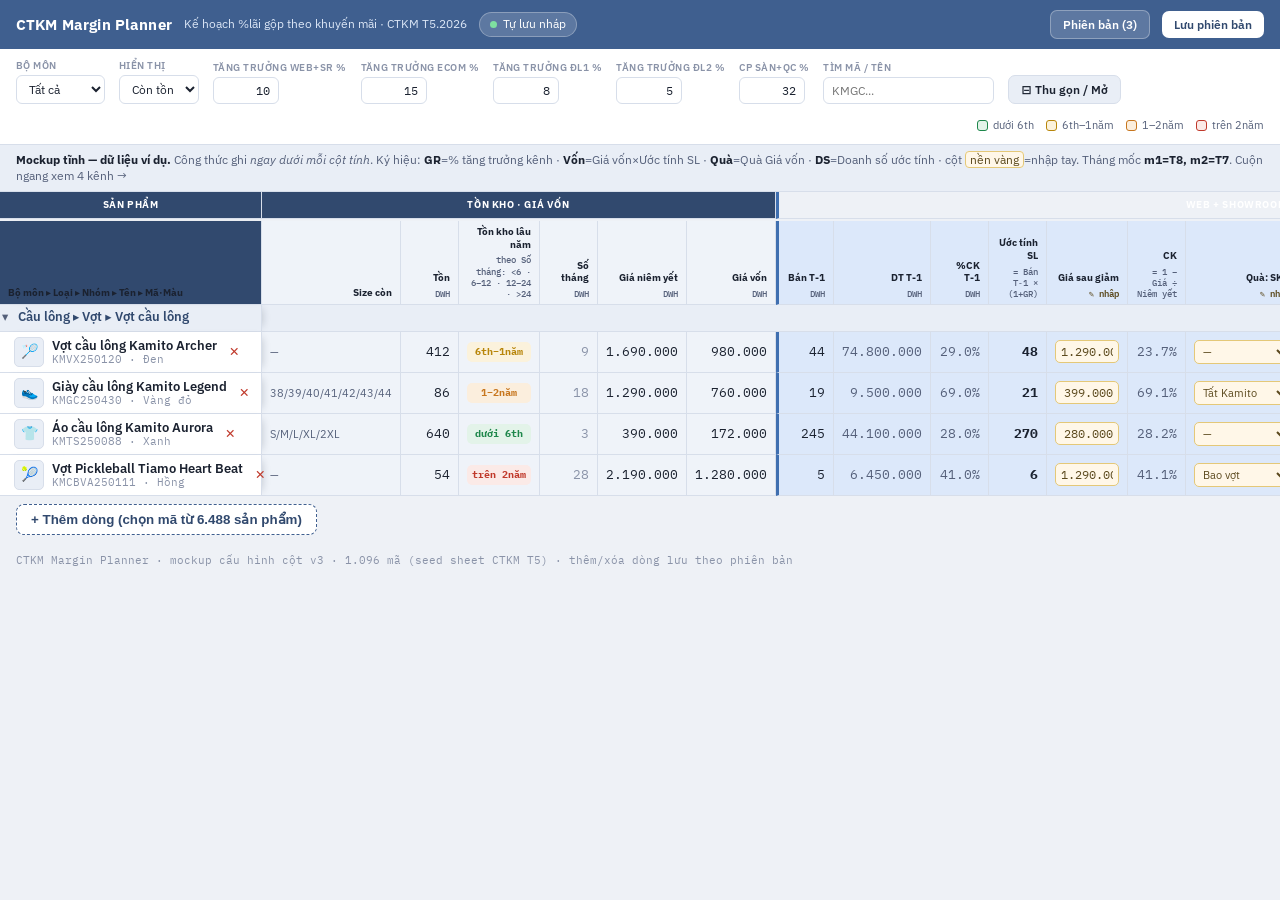
<file: mockup-v3.html>
<!DOCTYPE html>
<html lang="vi">
<head>
<meta charset="UTF-8">
<meta name="viewport" content="width=device-width, initial-scale=1">
<title>CTKM Margin Planner</title>
<link rel="preconnect" href="https://fonts.googleapis.com">
<link rel="preconnect" href="https://fonts.gstatic.com" crossorigin>
<link rel="stylesheet" href="https://fonts.googleapis.com/css2?family=IBM+Plex+Sans:wght@400;500;600;700&family=IBM+Plex+Mono:wght@400;500;600&display=swap">
<style>
:root{
  --brand:#3F5F8F; --brand-d:#31496e;
  --ground:#EEF1F6; --surface:#FFFFFF; --surface-2:#E9EEF6;
  --ink:#1B2230; --ink-soft:#55607A; --ink-faint:#8A93A8; --line:#D7DEEA;
  --profit:#1E874B; --profit-bg:#E7F3EC; --loss:#C0392B; --loss-bg:#FBEAE7;
  --input-bg:#FFF7E8; --input-line:#E4C878; --input-ink:#5c4a1e;
  --g-share:#EFF3F9;
  --g-web:#DCE8FA; --g-ecom:#FBE1D0; --g-dl1:#F6E7C4; --g-dl2:#E1EDCB; --g-note:#E9EBF0;
  --sep-web:#3F6FB0; --sep-ecom:#C56B3E; --sep-dl1:#C69A34; --sep-dl2:#7F9A45; --sep-note:#5A6273;
  --b-fresh:#1E874B; --b-fresh-bg:#E3F3E9;
  --b-mid:#B8860B;   --b-mid-bg:#FBF2DC;
  --b-old:#C7761E;   --b-old-bg:#FBEEDD;
  --b-dead:#C0392B;  --b-dead-bg:#FBEAE7;
  --sans:'IBM Plex Sans',system-ui,sans-serif; --mono:'IBM Plex Mono',ui-monospace,monospace;
}
@media (prefers-color-scheme:dark){:root:not([data-theme="light"]){
  --brand:#5f7fb0; --brand-d:#4a689a; --ground:#0F141E; --surface:#161d2a; --surface-2:#1c2534;
  --ink:#E8ECF4; --ink-soft:#A6B0C4; --ink-faint:#70798F; --line:#2A3547;
  --profit:#4FC07F; --profit-bg:#15291F; --loss:#E87A6B; --loss-bg:#2C1A18;
  --input-bg:#2a2415; --input-line:#5a4a22; --input-ink:#e8d9a8;
  --g-share:#141a25;
  --g-web:#16233a; --g-ecom:#2c2016; --g-dl1:#2a2415; --g-dl2:#1f2718; --g-note:#20242c;
  --b-fresh:#4FC07F; --b-fresh-bg:#15291F;
  --b-mid:#D9AE4A;   --b-mid-bg:#2A2414;
  --b-old:#E0975A;   --b-old-bg:#2C2114;
  --b-dead:#E87A6B;  --b-dead-bg:#2C1A18;
}}
:root[data-theme="dark"]{
  --brand:#5f7fb0; --brand-d:#4a689a; --ground:#0F141E; --surface:#161d2a; --surface-2:#1c2534;
  --ink:#E8ECF4; --ink-soft:#A6B0C4; --ink-faint:#70798F; --line:#2A3547;
  --profit:#4FC07F; --profit-bg:#15291F; --loss:#E87A6B; --loss-bg:#2C1A18;
  --input-bg:#2a2415; --input-line:#5a4a22; --input-ink:#e8d9a8;
  --g-share:#141a25;
  --g-web:#16233a; --g-ecom:#2c2016; --g-dl1:#2a2415; --g-dl2:#1f2718; --g-note:#20242c;
  --b-fresh:#4FC07F; --b-fresh-bg:#15291F;
  --b-mid:#D9AE4A;   --b-mid-bg:#2A2414;
  --b-old:#E0975A;   --b-old-bg:#2C2114;
  --b-dead:#E87A6B;  --b-dead-bg:#2C1A18;
}
*{box-sizing:border-box}
html,body{margin:0}
body{background:var(--ground);color:var(--ink);font-family:var(--sans);font-size:12.5px;line-height:1.4}
.topbar{display:flex;align-items:center;gap:12px;padding:10px 16px;background:var(--brand);color:#fff;flex-wrap:wrap}
.topbar h1{font-size:15px;font-weight:700;margin:0;letter-spacing:.01em}
.topbar .sub{font-size:11.5px;color:#dbe6f6}
.badge{background:rgba(255,255,255,.16);border:1px solid rgba(255,255,255,.28);border-radius:999px;padding:3px 10px;font-size:11.5px;display:inline-flex;gap:6px;align-items:center}
.dot{width:7px;height:7px;border-radius:50%;background:#7ee0a0;display:inline-block}
.sp{flex:1}
.btn{border:none;border-radius:7px;padding:6px 12px;font-size:12px;font-weight:600;font-family:var(--sans);cursor:pointer}
.btn-w{background:#fff;color:var(--brand-d)} .btn-g{background:rgba(255,255,255,.16);color:#fff;border:1px solid rgba(255,255,255,.3)}
.toolbar{display:flex;gap:14px;align-items:flex-end;flex-wrap:wrap;padding:10px 16px;background:var(--surface);border-bottom:1px solid var(--line)}
.field{display:flex;flex-direction:column;gap:3px}
.field label{font-size:9.5px;text-transform:uppercase;letter-spacing:.05em;color:var(--ink-faint);font-weight:600}
.field select,.field input{font-family:var(--sans);font-size:12px;padding:5px 8px;border:1px solid var(--line);border-radius:6px;background:var(--surface);color:var(--ink)}
.field.sm input{width:66px;font-family:var(--mono);text-align:right}
.legend{margin-left:auto;display:flex;gap:12px;align-items:center;font-size:11px;color:var(--ink-soft);flex-wrap:wrap}
.legend .lb{display:inline-flex;align-items:center;gap:5px}
.legend .sw{width:11px;height:11px;border-radius:3px;display:inline-block}
.note-bar{padding:7px 16px;background:var(--surface-2);border-bottom:1px solid var(--line);font-size:11.5px;color:var(--ink-soft)}
.note-bar b{color:var(--ink)}
.wrap{overflow:auto;max-height:calc(100vh - 168px)}
table{border-collapse:separate;border-spacing:0;white-space:nowrap}
th,td{padding:5px 8px;text-align:right;border-bottom:1px solid var(--line);border-right:1px solid var(--line)}
th.t,td.t{text-align:left}
tbody td{font-family:var(--mono);font-variant-numeric:tabular-nums}
tbody td.t{font-family:var(--sans)}
/* header tiers */
thead .grp th{position:sticky;top:0;z-index:8;font-size:10px;letter-spacing:.06em;text-transform:uppercase;text-align:center;font-weight:700;color:#fff;padding:6px 8px}
thead .sub th{position:sticky;top:29px;z-index:7;font-size:10px;font-weight:700;color:var(--ink);line-height:1.28;white-space:normal;min-width:58px;max-width:98px;vertical-align:bottom}
thead .sub th .f{display:block;margin-top:3px;font-weight:500;font-style:normal;font-family:var(--mono);font-size:8.8px;letter-spacing:0;text-transform:none;color:var(--ink-soft);white-space:normal}
thead .sub th .f.in{color:var(--input-ink);font-weight:600}
.grp.share th{background:var(--brand-d)} .grp.web th{background:#3f6fb0} .grp.ecom th{background:#c56b3e}
.grp.dl1 th{background:#c69a34} .grp.dl2 th{background:#7f9a45} .grp.note th{background:#5a6273}
.g-share{background:var(--g-share)} .g-web{background:var(--g-web)} .g-ecom{background:var(--g-ecom)}
.g-dl1{background:var(--g-dl1)} .g-dl2{background:var(--g-dl2)} .g-note{background:var(--g-note)}
.sep-web{border-left:3px solid var(--sep-web)} .sep-ecom{border-left:3px solid var(--sep-ecom)}
.sep-dl1{border-left:3px solid var(--sep-dl1)} .sep-dl2{border-left:3px solid var(--sep-dl2)} .sep-note{border-left:3px solid var(--sep-note)}
/* frozen product col */
.frz{position:sticky;left:0;z-index:5;background:var(--surface);min-width:262px;max-width:262px;box-shadow:6px 0 8px -6px rgba(20,30,50,.22)}
th.frz{z-index:9;background:var(--brand-d);color:#fff}
thead .sub th.frz{top:29px}
.grp-row td{font-family:var(--sans);font-weight:600;background:var(--surface-2)}
.grp-row .frz{background:var(--surface-2)}
.caret{display:inline-block;width:13px;color:var(--ink-soft)}
.lv0{padding-left:2px;color:var(--brand-d);font-size:12.5px}
.leaf .frz{padding-left:14px}
.prod{display:flex;align-items:center;gap:8px}
.thumb{width:30px;height:30px;border-radius:5px;object-fit:cover;border:1px solid var(--line);flex:none;background:var(--surface-2);display:grid;place-items:center;font-size:14px}
.pname{display:flex;flex-direction:column;line-height:1.25}
.pname .nm{font-weight:600}
.pname .code{color:var(--ink-faint);font-family:var(--mono);font-size:10.5px}
.sizes{font-family:var(--mono);font-size:10.5px;color:var(--ink-soft)}
/* band pill */
.band{font-size:10px;font-weight:700;text-align:center;border-radius:5px;padding:3px 4px;display:inline-block;min-width:64px}
.b-fresh{color:var(--b-fresh);background:var(--b-fresh-bg)} .b-mid{color:var(--b-mid);background:var(--b-mid-bg)}
.b-old{color:var(--b-old);background:var(--b-old-bg)} .b-dead{color:var(--b-dead);background:var(--b-dead-bg)}
/* inputs */
.inp{width:64px;font-family:var(--mono);font-variant-numeric:tabular-nums;text-align:right;font-size:11.5px;
  border:1px solid var(--input-line);background:var(--input-bg);color:var(--input-ink);border-radius:5px;padding:3px 5px}
.inp.pct{width:46px}
.sel{font-family:var(--sans);font-size:10.5px;border:1px solid var(--input-line);background:var(--input-bg);color:var(--input-ink);border-radius:5px;padding:3px 4px;max-width:96px}
.note-inp{width:120px;text-align:left;font-family:var(--sans);font-size:11px}
.gm{font-weight:700} .pos{color:var(--profit);background:var(--profit-bg)} .neg{color:var(--loss);background:var(--loss-bg)}
.muted{color:var(--ink-faint)}
.calc{color:var(--ink-soft)}
.addrow{padding:8px 16px}
.addrow .btn-add{background:var(--surface);border:1px dashed var(--brand);color:var(--brand-d);border-radius:8px;padding:7px 14px;font-weight:600;cursor:pointer}
.foot{padding:10px 16px;font-size:11px;color:var(--ink-faint);font-family:var(--mono)}
.rowdel{color:var(--loss);cursor:pointer;font-weight:700;padding:0 4px}
kbd{font-family:var(--mono);background:var(--surface-2);border:1px solid var(--line);border-radius:4px;padding:0 4px;font-size:10.5px}
</style>
</head>
<body>
<header class="topbar">
  <h1>CTKM Margin Planner</h1>
  <span class="sub">Kế hoạch %lãi gộp theo khuyến mãi · CTKM T5.2026</span>
  <span class="badge"><span class="dot"></span> Tự lưu nháp</span>
  <span class="sp"></span>
  <button class="btn btn-g">Phiên bản (3)</button>
  <button class="btn btn-w">Lưu phiên bản</button>
</header>

<section class="toolbar">
  <div class="field"><label>Bộ môn</label><select><option>Tất cả</option><option>Cầu lông</option><option>Pickleball</option><option>Bóng đá</option></select></div>
  <div class="field"><label>Hiển thị</label><select><option>Còn tồn</option><option>Có bán</option><option>Tất cả</option></select></div>
  <div class="field sm"><label>Tăng trưởng Web+SR %</label><input value="10"></div>
  <div class="field sm"><label>Tăng trưởng Ecom %</label><input value="15"></div>
  <div class="field sm"><label>Tăng trưởng ĐL1 %</label><input value="8"></div>
  <div class="field sm"><label>Tăng trưởng ĐL2 %</label><input value="5"></div>
  <div class="field sm"><label>CP Sàn+QC %</label><input value="32"></div>
  <div class="field search"><label>Tìm mã / tên</label><input placeholder="KMGC..."></div>
  <button class="btn" style="background:var(--surface-2);color:var(--ink);border:1px solid var(--line)">⊟ Thu gọn / Mở</button>
  <div class="legend">
    <span class="lb"><span class="sw" style="background:var(--b-fresh-bg);border:1px solid var(--b-fresh)"></span>dưới 6th</span>
    <span class="lb"><span class="sw" style="background:var(--b-mid-bg);border:1px solid var(--b-mid)"></span>6th–1năm</span>
    <span class="lb"><span class="sw" style="background:var(--b-old-bg);border:1px solid var(--b-old)"></span>1–2năm</span>
    <span class="lb"><span class="sw" style="background:var(--b-dead-bg);border:1px solid var(--b-dead)"></span>trên 2năm</span>
  </div>
</section>

<div class="note-bar">
  <b>Mockup tĩnh — dữ liệu ví dụ.</b> Công thức ghi <i>ngay dưới mỗi cột tính</i>. Ký hiệu: <b>GR</b>=% tăng trưởng kênh · <b>Vốn</b>=Giá vốn×Ước tính SL · <b>Quà</b>=Quà Giá vốn · <b>DS</b>=Doanh số ước tính · cột <span style="color:var(--input-ink);background:var(--input-bg);border:1px solid var(--input-line);border-radius:4px;padding:0 4px">nền vàng</span>=nhập tay. Tháng mốc <b>m1=T8, m2=T7</b>. Cuộn ngang xem 4 kênh →
</div>

<div class="wrap">
  <table id="grid">
    <thead>
      <tr class="grp" id="grpRow"></tr>
      <tr class="sub" id="subRow"></tr>
    </thead>
    <tbody id="body"></tbody>
  </table>
</div>

<div class="addrow"><button class="btn-add">+ Thêm dòng (chọn mã từ 6.488 sản phẩm)</button></div>
<div class="foot">CTKM Margin Planner · mockup cấu hình cột v3 · 1.096 mã (seed sheet CTKM T5) · thêm/xóa dòng lưu theo phiên bản</div>

<script>
// ---- Column configuration (this is the "cấu hình" the mockup demonstrates) ----
const CH = [
  {key:'websr', name:'Web + Showroom', tint:'web',  ecom:false},
  {key:'ecom',  name:'Ecom (sàn)',     tint:'ecom', ecom:true },
  {key:'dl1',   name:'Đại lý cấp 1',   tint:'dl1',  ecom:false},
  {key:'dl2',   name:'Đại lý cấp 2',   tint:'dl2',  ecom:false},
];
// per-channel sub-columns (label, kind). kind: data|input|calc
const chCols = (ecom)=>[
  ['Bán T‑1','data'],['DT T‑1','data'],['%CK T‑1','data'],
  ['Ước tính SL','calc','= Bán T‑1 × (1+GR)'],
  ['Giá sau giảm','input'],['CK','calc','= 1 − Giá ÷ Niêm yết'],
  ...(ecom?[['Phí sàn %','input']]:[]),
  ['Quà: SKU','input'],['Quà: SL','input'],['Quà: Giá vốn','calc','= Vốn quà × Quà SL'],
  ['%LN','calc','= (DS − Vốn − Quà) ÷ DS'],
  ...(ecom?[['%LN−CP','calc','= %LN − Phí sàn %']]:[]),
  ['DS ước tính','calc','= Giá × Ước tính SL'],
  ['Lợi nhuận ước tính','calc', ecom ? '= DS × %LN−CP' : '= DS × %LN'],
];
const shareCols = [['Size còn','t'],['Tồn','data'],['Tồn kho lâu năm','calc','theo Số tháng: <6 · 6–12 · 12–24 · >24'],['Số tháng','data'],['Giá niêm yết','data'],['Giá vốn','data']];

// ---- Build header rows ----
const grpRow = document.getElementById('grpRow');
const subRow = document.getElementById('subRow');
// frozen product group header
grpRow.insertAdjacentHTML('beforeend', `<th class="frz t" rowspan="1">SẢN PHẨM</th>`);
grpRow.insertAdjacentHTML('beforeend', `<th class="grp-share" colspan="${shareCols.length}" style="background:var(--brand-d);color:#fff">TỒN KHO · GIÁ VỐN</th>`);
CH.forEach(c=>{
  const n = chCols(c.ecom).length;
  grpRow.insertAdjacentHTML('beforeend', `<th class="${c.tint} sep-${c.tint}" colspan="${n}">${c.name}</th>`);
});
grpRow.insertAdjacentHTML('beforeend', `<th class="note sep-note" colspan="3">GHI CHÚ</th>`);

// sub header
subRow.insertAdjacentHTML('beforeend', `<th class="frz t">Bộ môn ▸ Loại ▸ Nhóm ▸ Tên ▸ Mã·Màu</th>`);
const cap = cc => cc[2] ? `<div class="f">${cc[2]}</div>` : (cc[1]==='input' ? `<div class="f in">✎ nhập</div>` : (cc[1]==='data' ? `<div class="f">DWH</div>` : ''));
shareCols.forEach(sc=> subRow.insertAdjacentHTML('beforeend', `<th class="g-share">${sc[0]||''}${cap(sc)}</th>`));
CH.forEach(c=> chCols(c.ecom).forEach((cc,i)=> subRow.insertAdjacentHTML('beforeend', `<th class="g-${c.tint} ${i===0?'sep-'+c.tint:''}">${cc[0]}${cap(cc)}</th>`)));
subRow.insertAdjacentHTML('beforeend', `<th class="g-note t sep-note">Note bán buôn</th><th class="g-note t">Note bán lẻ</th><th class="g-note t">Note chung</th>`);

// ---- Sample data (example rows) ----
const money = n => n==null?'':n.toLocaleString('vi-VN');
const pct = v => (v*100).toFixed(1)+'%';
const bandCell = (label,cls)=>`<span class="band ${cls}">${label}</span>`;
const gmCls = v => v>=0?'pos':'neg';

// each row: product + inventory + base + per-channel {sold2,sold1,rev1,ck1,gr, price, gift qty}
const ROWS = [
  {grp:'Cầu lông ▸ Vợt ▸ Vợt cầu lông'},
  {emoji:'🏸', nm:'Vợt cầu lông Kamito Archer', code:'KMVX250120 · Đen', sizes:'—', ton:412, band:['6th–1năm','b-mid'],
   niem:1690000, von:980000,
   websr:{s2:38,s1:44,rev:74800000,ck0:.29, price:1290000, gift:'—', gsl:0},
   ecom:{s2:120,s1:150,rev:210000000,ck0:.34, price:1190000, phi:32, gift:'Túi vợt KMT', gsl:1},
   dl1:{s2:60,s1:72,rev:96000000,ck0:.20, price:1352000, gift:'—', gsl:0},
   dl2:{s2:5,s1:8,rev:10800000,ck0:.15, price:1436000, gift:'—', gsl:0}, note:'ĐL không thưởng NPP'},
  {emoji:'👟', nm:'Giày cầu lông Kamito Legend', code:'KMGC250430 · Vàng đỏ', sizes:'38/39/40/41/42/43/44', ton:86, band:['1–2năm','b-old'],
   niem:1290000, von:760000,
   websr:{s2:22,s1:19,rev:9500000,ck0:.69, price:399000, gift:'Tất Kamito', gsl:1},
   ecom:{s2:70,s1:64,rev:31900000,ck0:.61, price:499000, phi:32, gift:'—', gsl:0},
   dl1:{s2:30,s1:28,rev:14500000,ck0:.60, price:516000, gift:'—', gsl:0},
   dl2:{s2:2,s1:1,rev:520000,ck0:.55, price:580000, gift:'—', gsl:0}, note:''},
  {emoji:'👕', nm:'Áo cầu lông Kamito Aurora', code:'KMTS250088 · Xanh', sizes:'S/M/L/XL/2XL', ton:640, band:['dưới 6th','b-fresh'],
   niem:390000, von:172000,
   websr:{s2:210,s1:245,rev:44100000,ck0:.28, price:280000, gift:'—', gsl:0},
   ecom:{s2:520,s1:610,rev:128100000,ck0:.33, price:250000, phi:30, gift:'—', gsl:0},
   dl1:{s2:180,s1:210,rev:42000000,ck0:.18, price:319000, gift:'—', gsl:0},
   dl2:{s2:12,s1:9,rev:1700000,ck0:.10, price:351000, gift:'—', gsl:0}, note:'Sỉ ≥ 50c'},
  {emoji:'🎾', nm:'Vợt Pickleball Tiamo Heart Beat', code:'KMCBVA250111 · Hồng', sizes:'—', ton:54, band:['trên 2năm','b-dead'],
   niem:2190000, von:1280000,
   websr:{s2:6,s1:5,rev:6450000,ck0:.41, price:1290000, gift:'Bao vợt', gsl:1},
   ecom:{s2:14,s1:11,rev:13750000,ck0:.43, price:1250000, phi:32, gift:'—', gsl:0},
   dl1:{s2:8,s1:6,rev:9600000,ck0:.27, price:1600000, gift:'—', gsl:0},
   dl2:{s2:1,s1:0,rev:0,ck0:.20, price:1750000, gift:'—', gsl:0}, note:'BST Heart Beat'},
];

const GROWTH = {websr:.10, ecom:.15, dl1:.08, dl2:.05};
const body = document.getElementById('body');

function chCells(r, c){
  const d = r[c.key]; const g = GROWTH[c.key];
  const est = Math.round(d.s1*(1+g));            // Ước tính SL = Bán T-1 × (1+GR)
  const ck = 1 - d.price/r.niem;                 // CK = 1 − Giá ÷ Niêm yết
  const giftUnit = d.gsl>0 ? Math.round(r.von*0.35) : 0; // demo: vốn 1 SKU quà
  const giftTot = giftUnit*d.gsl;                // Quà: Giá vốn = Vốn quà × Quà SL
  const ds = est*d.price;                        // DS ước tính = Giá × Ước tính SL
  const grossAmt = ds - est*r.von - giftTot;     // lãi gộp trước phí sàn
  const ln = ds>0 ? grossAmt/ds : 0;             // %LN = (DS − Vốn − Quà) ÷ DS
  const fee = c.ecom ? ds*(d.phi/100) : 0;       // phí sàn (chỉ Ecom)
  const lnCp = ds>0 ? (grossAmt - fee)/ds : 0;   // %LN−CP = %LN − phí sàn%
  const profitAmt = c.ecom ? grossAmt - fee : grossAmt; // Ecom: DS×%LN−CP · khác: DS×%LN
  const t = c.tint;
  let x = ``;
  x += `<td class="g-${t} sep-${t}">${d.s1}</td>`;                                    // Bán T-1 (đầu kênh)
  x += `<td class="g-${t} calc">${money(d.rev)}</td>`;                                // DT T-1
  x += `<td class="g-${t} calc">${pct(d.ck0)}</td>`;                                  // %CK T-1
  x += `<td class="g-${t}"><b>${est}</b></td>`;                                       // Ước tính SL
  x += `<td class="g-${t}"><input class="inp" value="${money(d.price)}"></td>`;       // Giá sau giảm ✎
  x += `<td class="g-${t} calc">${pct(ck)}</td>`;                                     // CK
  if(c.ecom) x += `<td class="g-${t}"><input class="inp pct" value="${d.phi}"></td>`; // Phí sàn % ✎
  x += `<td class="g-${t}"><select class="sel"><option>${d.gift}</option><option>— chọn SKU —</option></select></td>`; // Quà SKU ✎
  x += `<td class="g-${t}"><input class="inp pct" value="${d.gsl}"></td>`;            // Quà SL ✎
  x += `<td class="g-${t} calc">${money(giftTot)}</td>`;                              // Quà Giá vốn
  x += `<td class="g-${t} gm ${gmCls(ln)}">${pct(ln)}</td>`;                          // %LN
  if(c.ecom){ x += `<td class="g-${t} gm ${gmCls(lnCp)}">${pct(lnCp)}</td>`; }        // %LN−CP
  x += `<td class="g-${t} calc">${money(ds)}</td>`;                                   // DS ước tính
  x += `<td class="g-${t} gm ${gmCls(profitAmt)}">${money(profitAmt)}</td>`;          // Lợi nhuận ước tính
  return x;
}

ROWS.forEach(r=>{
  if(r.grp){
    const span = 1 + shareCols.length + CH.reduce((a,c)=>a+chCols(c.ecom).length,0) + 3;
    body.insertAdjacentHTML('beforeend',
      `<tr class="grp-row"><td class="frz t lv0"><span class="caret">▾</span> ${r.grp}</td><td colspan="${span-1}"></td></tr>`);
    return;
  }
  let tr = `<tr class="leaf">`;
  tr += `<td class="frz t"><div class="prod"><span class="thumb">${r.emoji}</span>`+
        `<span class="pname"><span class="nm">${r.nm}</span><span class="code">${r.code}</span></span>`+
        `<span class="rowdel" title="Xóa dòng">✕</span></div></td>`;
  // share cols: (blank already merged into product), Size, Tồn, band, niêm, vốn
  const mo = ({'dưới 6th':3,'6th–1năm':9,'1–2năm':18,'trên 2năm':28})[r.band[0]];
  tr += `<td class="g-share t sizes">${r.sizes}</td>`;
  tr += `<td class="g-share">${r.ton}</td>`;
  tr += `<td class="g-share">${bandCell(r.band[0], r.band[1])}</td>`;
  tr += `<td class="g-share muted">${mo}</td>`;
  tr += `<td class="g-share">${money(r.niem)}</td>`;
  tr += `<td class="g-share">${money(r.von)}</td>`;
  CH.forEach(c=> tr += chCells(r,c));
  tr += `<td class="g-note t sep-note"><input class="note-inp" value="${r.note||''}" placeholder="note buôn…"></td>`;
  tr += `<td class="g-note t"><input class="note-inp" value="${r.noteR||''}" placeholder="note lẻ…"></td>`;
  tr += `<td class="g-note t"><input class="note-inp" value="${r.noteG||''}" placeholder="note chung…"></td>`;
  tr += `</tr>`;
  body.insertAdjacentHTML('beforeend', tr);
});

// note: shareCols first entry is the product tree (already in frozen col). Remove the empty duplicate header cell.
</script>
</body>
</html>
</file>
